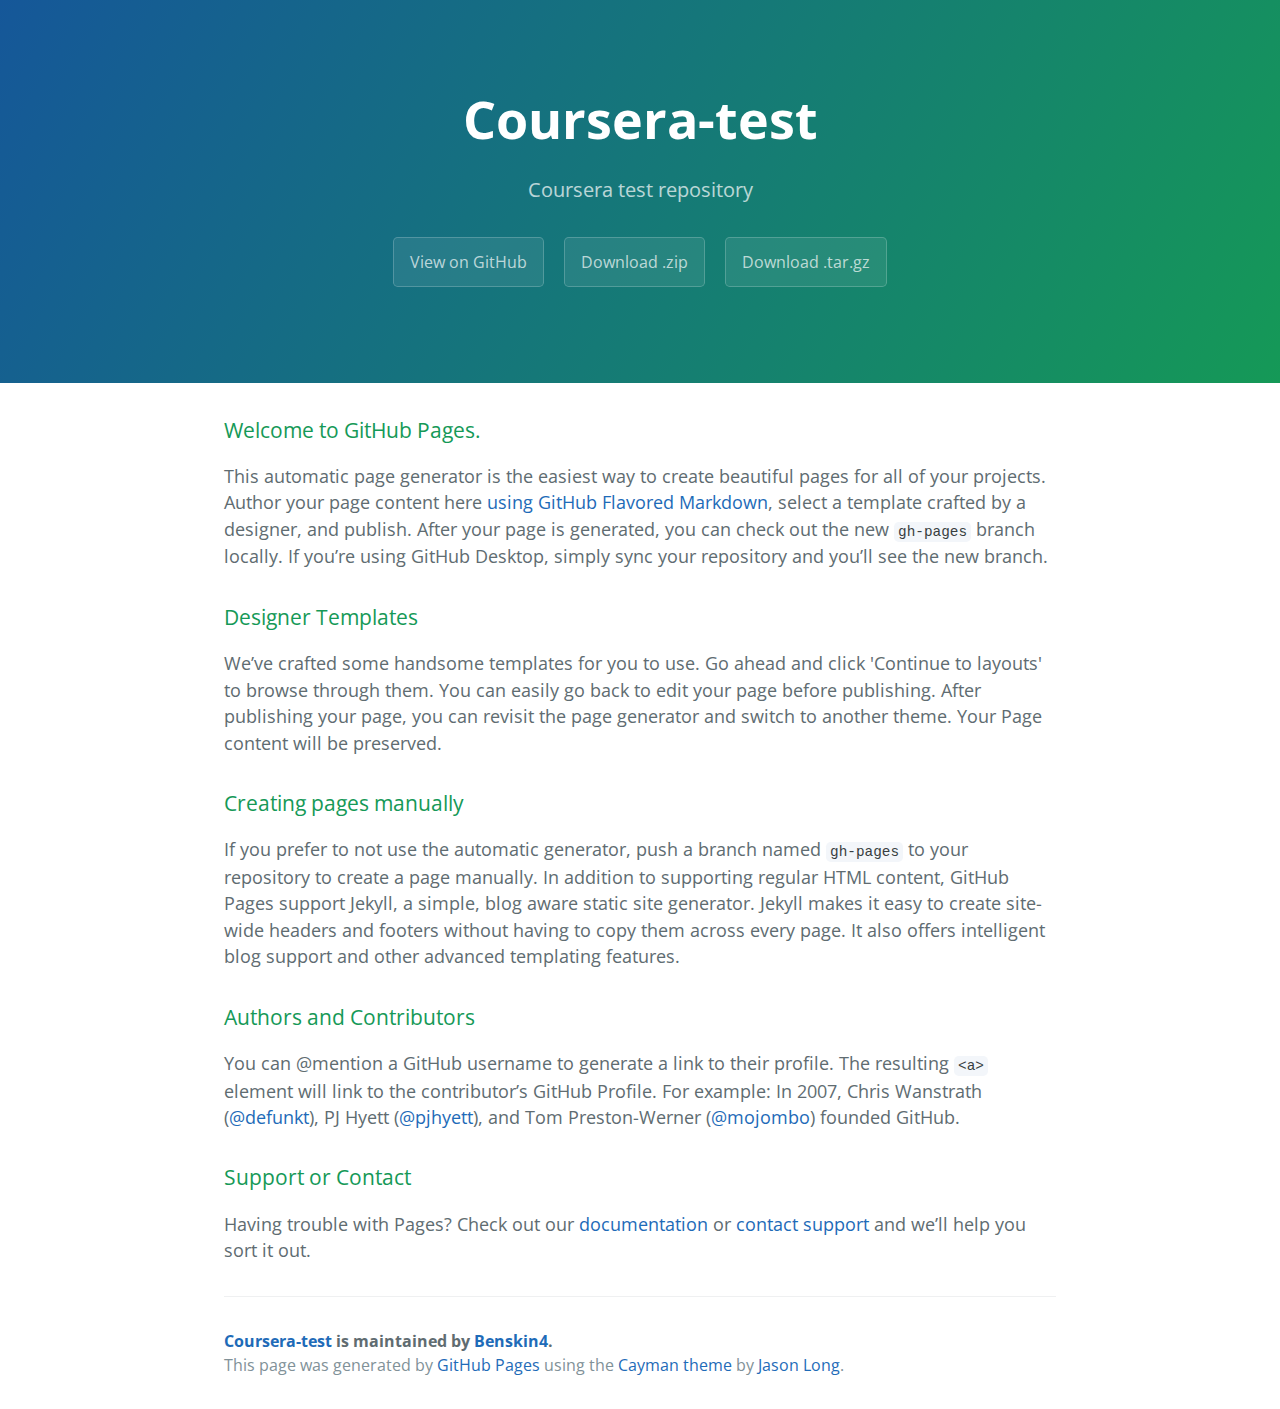
<file: index.html>
<!DOCTYPE html>
<html lang="en-us">
  <head>
    <meta charset="UTF-8">
    <title>Coursera-test by Benskin4</title>
    <meta name="viewport" content="width=device-width, initial-scale=1">
    <link rel="stylesheet" type="text/css" href="stylesheets/normalize.css" media="screen">
    <link href='https://fonts.googleapis.com/css?family=Open+Sans:400,700' rel='stylesheet' type='text/css'>
    <link rel="stylesheet" type="text/css" href="stylesheets/stylesheet.css" media="screen">
    <link rel="stylesheet" type="text/css" href="stylesheets/github-light.css" media="screen">
  </head>
  <body>
    <section class="page-header">
      <h1 class="project-name">Coursera-test</h1>
      <h2 class="project-tagline">Coursera test repository</h2>
      <a href="https://github.com/Benskin4/coursera-test" class="btn">View on GitHub</a>
      <a href="https://github.com/Benskin4/coursera-test/zipball/master" class="btn">Download .zip</a>
      <a href="https://github.com/Benskin4/coursera-test/tarball/master" class="btn">Download .tar.gz</a>
    </section>

    <section class="main-content">
      <h3>
<a id="welcome-to-github-pages" class="anchor" href="#welcome-to-github-pages" aria-hidden="true"><span aria-hidden="true" class="octicon octicon-link"></span></a>Welcome to GitHub Pages.</h3>
<p>This automatic page generator is the easiest way to create beautiful pages for all of your projects. Author your page content here <a href="https://guides.github.com/features/mastering-markdown/">using GitHub Flavored Markdown</a>, select a template crafted by a designer, and publish. After your page is generated, you can check out the new <code>gh-pages</code> branch locally. If you’re using GitHub Desktop, simply sync your repository and you’ll see the new branch.</p>
<h3>
<a id="designer-templates" class="anchor" href="#designer-templates" aria-hidden="true"><span aria-hidden="true" class="octicon octicon-link"></span></a>Designer Templates</h3>
<p>We’ve crafted some handsome templates for you to use. Go ahead and click 'Continue to layouts' to browse through them. You can easily go back to edit your page before publishing. After publishing your page, you can revisit the page generator and switch to another theme. Your Page content will be preserved.</p>
<h3>
<a id="creating-pages-manually" class="anchor" href="#creating-pages-manually" aria-hidden="true"><span aria-hidden="true" class="octicon octicon-link"></span></a>Creating pages manually</h3>
<p>If you prefer to not use the automatic generator, push a branch named <code>gh-pages</code> to your repository to create a page manually. In addition to supporting regular HTML content, GitHub Pages support Jekyll, a simple, blog aware static site generator. Jekyll makes it easy to create site-wide headers and footers without having to copy them across every page. It also offers intelligent blog support and other advanced templating features.</p>
<h3>
<a id="authors-and-contributors" class="anchor" href="#authors-and-contributors" aria-hidden="true"><span aria-hidden="true" class="octicon octicon-link"></span></a>Authors and Contributors</h3>
<p>You can @mention a GitHub username to generate a link to their profile. The resulting <code>&lt;a&gt;</code> element will link to the contributor’s GitHub Profile. For example: In 2007, Chris Wanstrath (<a class="user-mention" data-hovercard-type="user" data-hovercard-url="/hovercards?user_id=2" data-octo-click="hovercard-link-click" data-octo-dimensions="link_type:self" href="https://github.com/defunkt">@defunkt</a>), PJ Hyett (<a class="user-mention" data-hovercard-type="user" data-hovercard-url="/hovercards?user_id=3" data-octo-click="hovercard-link-click" data-octo-dimensions="link_type:self" href="https://github.com/pjhyett">@pjhyett</a>), and Tom Preston-Werner (<a class="user-mention" data-hovercard-type="user" data-hovercard-url="/hovercards?user_id=1" data-octo-click="hovercard-link-click" data-octo-dimensions="link_type:self" href="https://github.com/mojombo">@mojombo</a>) founded GitHub.</p>
<h3>
<a id="support-or-contact" class="anchor" href="#support-or-contact" aria-hidden="true"><span aria-hidden="true" class="octicon octicon-link"></span></a>Support or Contact</h3>
<p>Having trouble with Pages? Check out our <a href="https://help.github.com/pages">documentation</a> or <a href="https://github.com/contact">contact support</a> and we’ll help you sort it out.</p>

      <footer class="site-footer">
        <span class="site-footer-owner"><a href="https://github.com/Benskin4/coursera-test">Coursera-test</a> is maintained by <a href="https://github.com/Benskin4">Benskin4</a>.</span>

        <span class="site-footer-credits">This page was generated by <a href="https://pages.github.com">GitHub Pages</a> using the <a href="https://github.com/jasonlong/cayman-theme">Cayman theme</a> by <a href="https://twitter.com/jasonlong">Jason Long</a>.</span>
      </footer>

    </section>

  
  </body>
</html>
</file>
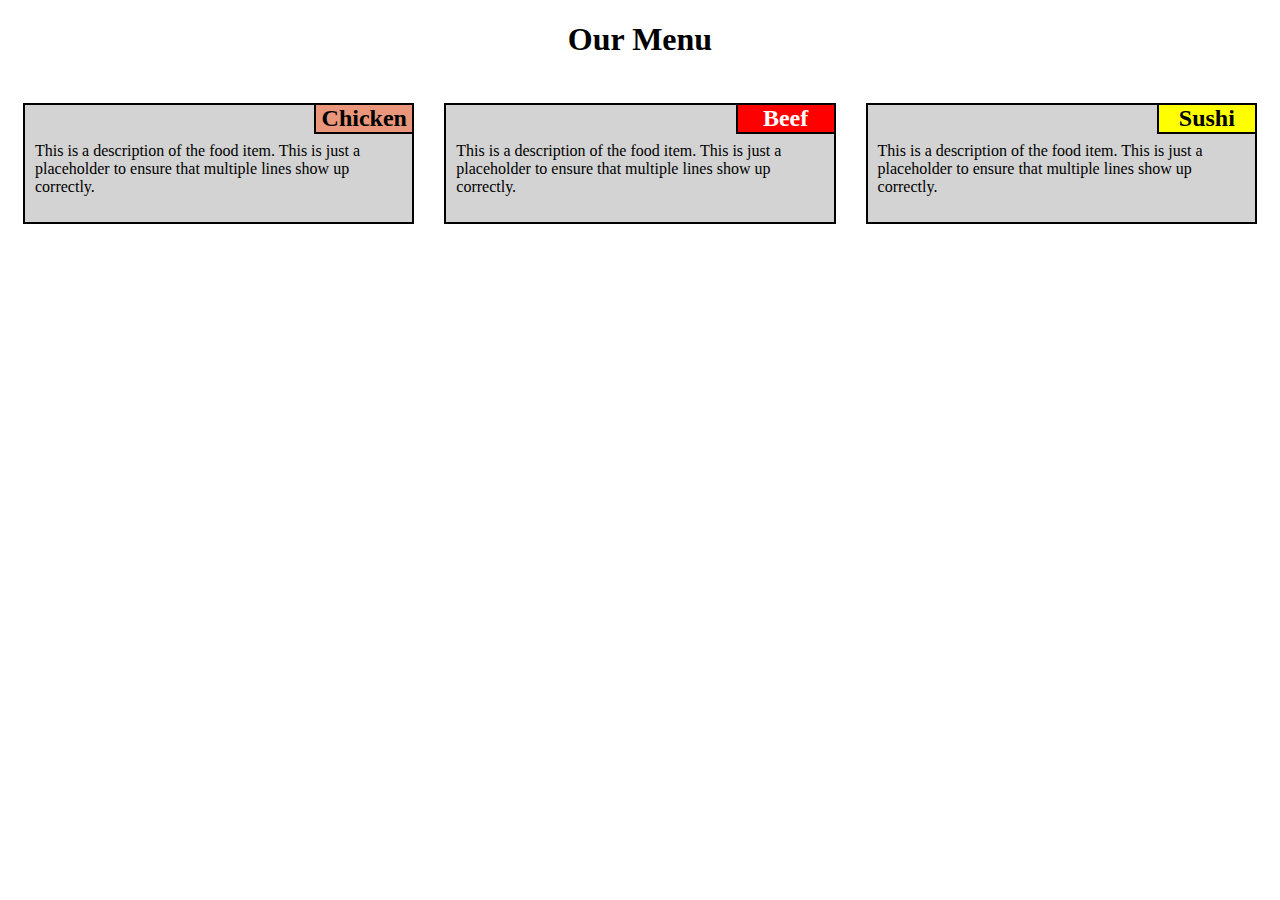
<file: mod2-solution/index.html>
<!DOCTYPE html>
<html>
<head>
    <meta charset="utf-8">
    <meta name="viewport" content="width=device-width, initial-scale=1">
    <title>Assignment Solution for Module 2</title>
    <link rel="stylesheet" href="css/styles.css">
</head>

<title>Assignment Solution for Module 2</title>

<body>
<h1>Our Menu</h1>

<div class="row">
  
    <div class="col-lg col-md col-sm">
      <div class="inside_container"</div>
        <h2 id="chicken_id">Chicken</h2>
        <p class="description">This is a description of the food item. This is just a placeholder to ensure that multiple lines show up correctly.</p>
      </div>
   </div>
  
    <div class="col-lg col-md col-sm">
      <div class="inside_container"</div>
        <h2 id="beef_id">Beef</h2>
        <p class="description">This is a description of the food item. This is just a placeholder to ensure that multiple lines show up correctly.</p>
      </div>
    </div>
  
    <div class="col-lg col-md-full col-sm">
        <div class="inside_container"</div>
        <h2 id="sushi_id">Sushi</h2>
      <p class="description">This is a description of the food item. This is just a placeholder to ensure that multiple lines show up correctly.</p>
      </div>
    </div>
  
</div>

</body>
</html>
</file>
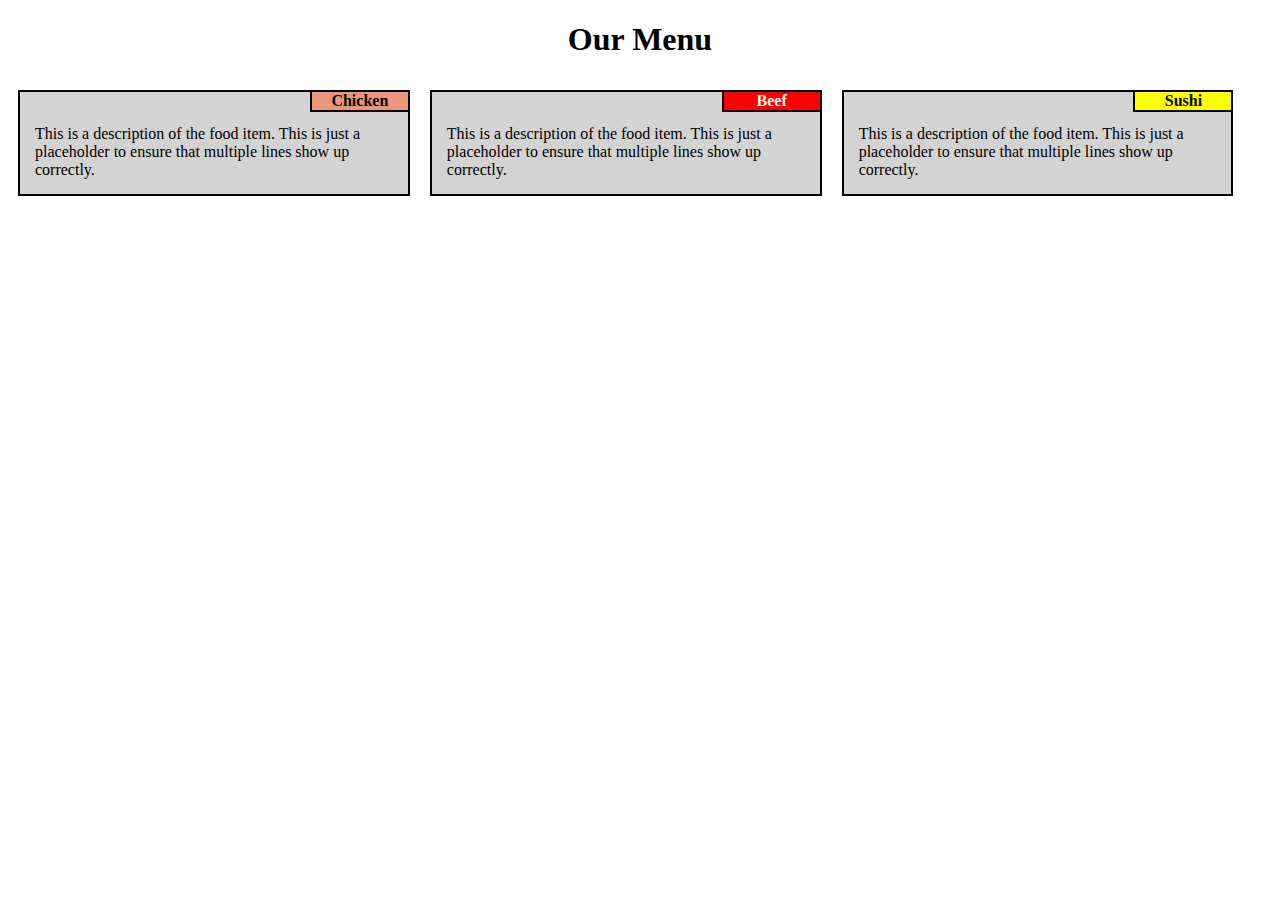
<file: mod2_solution/index.html>
<!DOCTYPE html>
<html>
<head>
    <meta charset="utf-8">
    <meta name="viewport" content="width=device-width, initial-scale=1">
    <title>Assignment Solution for Module 2</title>
    <link rel="stylesheet" href="css/styles.css">
</head>

<title>Assignment Solution for Module 2</title>

<body>
<h1>Our Menu</h1>

<div class="row">
<div class="outside_container">
	
	<div class="col-lg col-md col-sm inside_container">
    <p class="label_id" id="chicken_id">Chicken</p>
    <br>
    <p class="description">This is a description of the food item. This is just a placeholder to ensure that multiple lines show up correctly.</p>
  </div>
  
  <div class="col-lg col-md col-sm inside_container">
    <p class="label_id" id="beef_id">Beef</p>
    <br>
    <p class="description">This is a description of the food item. This is just a placeholder to ensure that multiple lines show up correctly.</p>
  </div>
  
  <div class="col-lg col-md-full col-sm inside_container">
    <p class="label_id" id="sushi_id">Sushi</p>
    <br>
    <p class="description">This is a description of the food item. This is just a placeholder to ensure that multiple lines show up correctly.</p>
  </div>
  
</div>
</div>

</body>
</html>
</file>
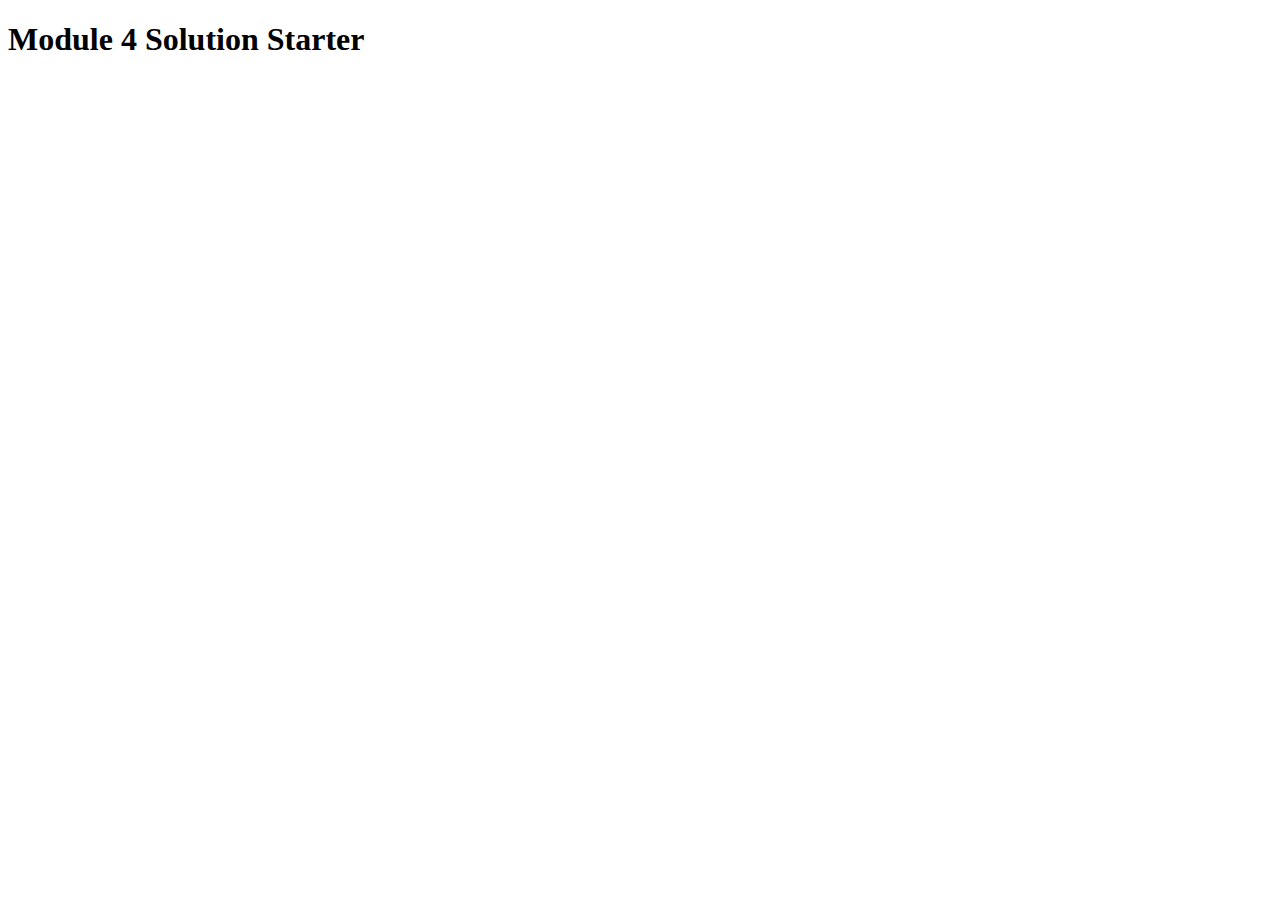
<file: mod4-solution/index.html>
<!DOCTYPE html>
<html>
<head>
  <meta charset="utf-8">
  <title>Module 4 Solution Starter</title>
  <script src="SpeakHello.js"></script>
  <script src="SpeakGoodBye.js"></script>
  <script src="script.js"></script>
</head>
<body>
  <h1>Module 4 Solution Starter</h1>
</body>
</html>
</file>
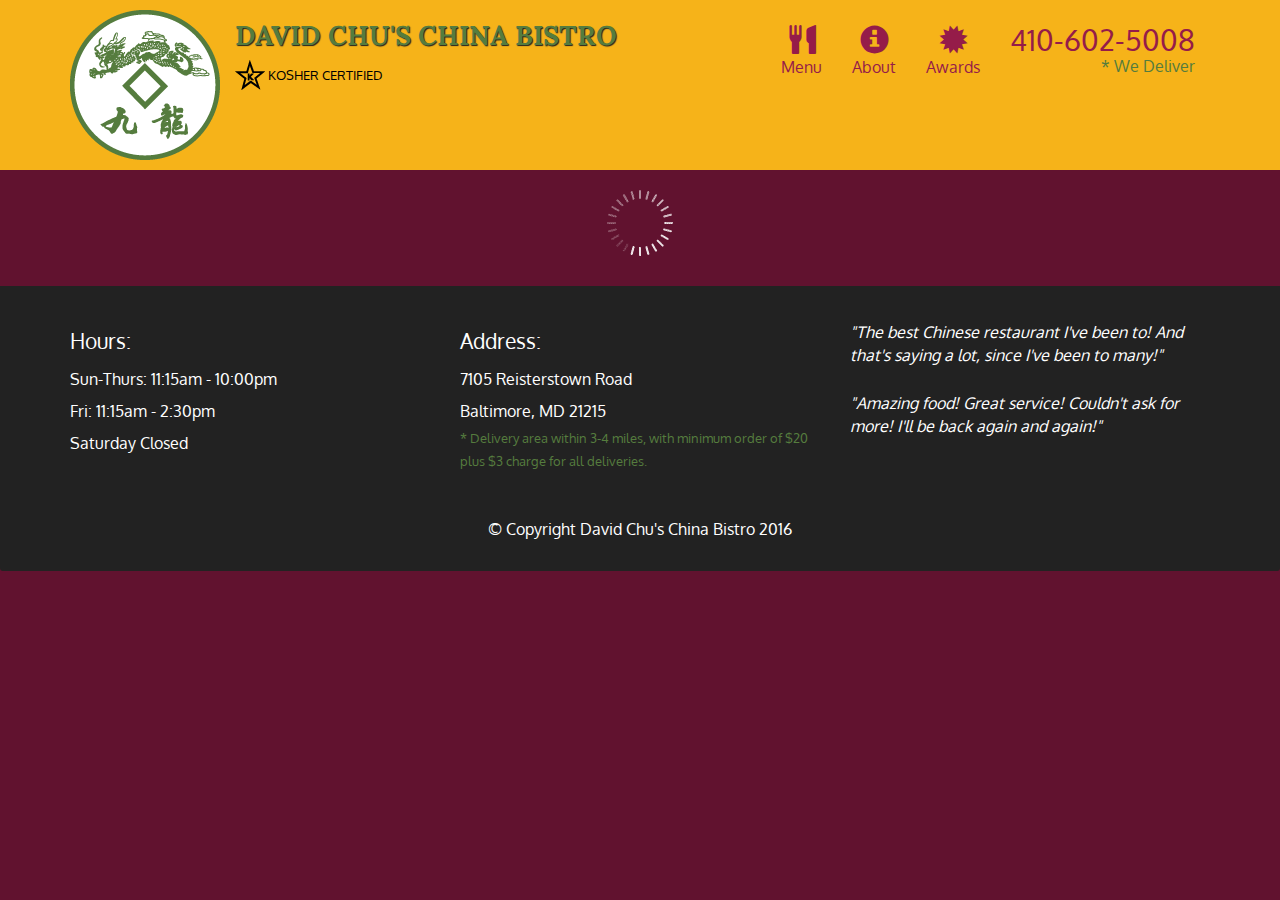
<file: mod5-solution/index.html>
<!doctype html>
<html lang="en">
  <head>
    <meta charset="utf-8">
    <meta http-equiv="X-UA-Compatible" content="IE=edge">
    <meta name="viewport" content="width=device-width, initial-scale=1">
    <title>David Chu's China Bistro</title>
    <link rel="stylesheet" href="css/bootstrap.min.css">
    <link rel="stylesheet" href="css/styles.css">
    <link href='https://fonts.googleapis.com/css?family=Oxygen:400,300,700' rel='stylesheet' type='text/css'>
    <link href='https://fonts.googleapis.com/css?family=Lora' rel='stylesheet' type='text/css'>
  </head>
<body>
  <header>
    <nav id="header-nav" class="navbar navbar-default">
      <div class="container">
        <div class="navbar-header">
          <a href="index.html" class="pull-left visible-md visible-lg">
            <div id="logo-img" alt="Logo image"></div>
          </a>

          <div class="navbar-brand">
            <a href="index.html"><h1>David Chu's China Bistro</h1></a>
            <p>
              <img src="images/star-k-logo.png" alt="Kosher certification">
              <span>Kosher Certified</span>
            </p>
          </div>

          <button id="navbarToggle" type="button" class="navbar-toggle collapsed" data-toggle="collapse" data-target="#collapsable-nav" aria-expanded="false">
            <span class="sr-only">Toggle navigation</span>
            <span class="icon-bar"></span>
            <span class="icon-bar"></span>
            <span class="icon-bar"></span>
          </button>
        </div>
        
        <div id="collapsable-nav" class="collapse navbar-collapse">
           <ul id="nav-list" class="nav navbar-nav navbar-right">
            <li id="navHomeButton" class="visible-xs active">
              <a href="index.html">
                <span class="glyphicon glyphicon-home"></span> Home</a>
            </li>
            <li id="navMenuButton">
              <a href="#" onclick="$dc.loadMenuCategories();">
                <span class="glyphicon glyphicon-cutlery"></span><br class="hidden-xs"> Menu</a>
            </li>
            <li>
              <a href="#">
                <span class="glyphicon glyphicon-info-sign"></span><br class="hidden-xs"> About</a>
            </li>
            <li>
              <a href="#">
                <span class="glyphicon glyphicon-certificate"></span><br class="hidden-xs"> Awards</a>
            </li>
            <li id="phone" class="hidden-xs">
              <a href="tel:410-602-5008">
                <span>410-602-5008</span></a><div>* We Deliver</div>
            </li>
          </ul><!-- #nav-list -->
        </div><!-- .collapse .navbar-collapse -->
      </div><!-- .container -->
    </nav><!-- #header-nav -->
  </header>

  <div id="call-btn" class="visible-xs">
    <a class="btn" href="tel:410-602-5008">
    <span class="glyphicon glyphicon-earphone"></span>
    410-602-5008
    </a>
  </div>
  <div id="xs-deliver" class="text-center visible-xs">* We Deliver</div>

  <div id="main-content" class="container"></div>

  <footer class="panel-footer">
    <div class="container">
      <div class="row">
        <section id="hours" class="col-sm-4">
          <span>Hours:</span><br>
          Sun-Thurs: 11:15am - 10:00pm<br>
          Fri: 11:15am - 2:30pm<br>
          Saturday Closed
          <hr class="visible-xs">
        </section>
        <section id="address" class="col-sm-4">
          <span>Address:</span><br>
          7105 Reisterstown Road<br>
          Baltimore, MD 21215
          <p>* Delivery area within 3-4 miles, with minimum order of $20 plus $3 charge for all deliveries.</p>
          <hr class="visible-xs">
        </section>
        <section id="testimonials" class="col-sm-4">
          <p>"The best Chinese restaurant I've been to! And that's saying a lot, since I've been to many!"</p>
          <p>"Amazing food! Great service! Couldn't ask for more! I'll be back again and again!"</p>
        </section>
      </div>
      <div class="text-center">&copy; Copyright David Chu's China Bistro 2016</div>
    </div>
  </footer>

  <!-- jQuery (Bootstrap JS plugins depend on it) -->
  <script src="js/jquery-2.1.4.min.js"></script>
  <script src="js/bootstrap.min.js"></script>
  <script src="js/ajax-utils.js"></script>
  <script src="js/script.js"></script>
</body>
</html>
</file>
<file: stylesheets/stylesheet.css>
* {
  box-sizing: border-box; }

body {
  padding: 0;
  margin: 0;
  font-family: "Open Sans", "Helvetica Neue", Helvetica, Arial, sans-serif;
  font-size: 16px;
  line-height: 1.5;
  color: #606c71; }

a {
  color: #1e6bb8;
  text-decoration: none; }
  a:hover {
    text-decoration: underline; }

.btn {
  display: inline-block;
  margin-bottom: 1rem;
  color: rgba(255, 255, 255, 0.7);
  background-color: rgba(255, 255, 255, 0.08);
  border-color: rgba(255, 255, 255, 0.2);
  border-style: solid;
  border-width: 1px;
  border-radius: 0.3rem;
  transition: color 0.2s, background-color 0.2s, border-color 0.2s; }
  .btn + .btn {
    margin-left: 1rem; }

.btn:hover {
  color: rgba(255, 255, 255, 0.8);
  text-decoration: none;
  background-color: rgba(255, 255, 255, 0.2);
  border-color: rgba(255, 255, 255, 0.3); }

@media screen and (min-width: 64em) {
  .btn {
    padding: 0.75rem 1rem; } }

@media screen and (min-width: 42em) and (max-width: 64em) {
  .btn {
    padding: 0.6rem 0.9rem;
    font-size: 0.9rem; } }

@media screen and (max-width: 42em) {
  .btn {
    display: block;
    width: 100%;
    padding: 0.75rem;
    font-size: 0.9rem; }
    .btn + .btn {
      margin-top: 1rem;
      margin-left: 0; } }

.page-header {
  color: #fff;
  text-align: center;
  background-color: #159957;
  background-image: linear-gradient(120deg, #155799, #159957); }

@media screen and (min-width: 64em) {
  .page-header {
    padding: 5rem 6rem; } }

@media screen and (min-width: 42em) and (max-width: 64em) {
  .page-header {
    padding: 3rem 4rem; } }

@media screen and (max-width: 42em) {
  .page-header {
    padding: 2rem 1rem; } }

.project-name {
  margin-top: 0;
  margin-bottom: 0.1rem; }

@media screen and (min-width: 64em) {
  .project-name {
    font-size: 3.25rem; } }

@media screen and (min-width: 42em) and (max-width: 64em) {
  .project-name {
    font-size: 2.25rem; } }

@media screen and (max-width: 42em) {
  .project-name {
    font-size: 1.75rem; } }

.project-tagline {
  margin-bottom: 2rem;
  font-weight: normal;
  opacity: 0.7; }

@media screen and (min-width: 64em) {
  .project-tagline {
    font-size: 1.25rem; } }

@media screen and (min-width: 42em) and (max-width: 64em) {
  .project-tagline {
    font-size: 1.15rem; } }

@media screen and (max-width: 42em) {
  .project-tagline {
    font-size: 1rem; } }

.main-content :first-child {
  margin-top: 0; }
.main-content img {
  max-width: 100%; }
.main-content h1, .main-content h2, .main-content h3, .main-content h4, .main-content h5, .main-content h6 {
  margin-top: 2rem;
  margin-bottom: 1rem;
  font-weight: normal;
  color: #159957; }
.main-content p {
  margin-bottom: 1em; }
.main-content code {
  padding: 2px 4px;
  font-family: Consolas, "Liberation Mono", Menlo, Courier, monospace;
  font-size: 0.9rem;
  color: #383e41;
  background-color: #f3f6fa;
  border-radius: 0.3rem; }
.main-content pre {
  padding: 0.8rem;
  margin-top: 0;
  margin-bottom: 1rem;
  font: 1rem Consolas, "Liberation Mono", Menlo, Courier, monospace;
  color: #567482;
  word-wrap: normal;
  background-color: #f3f6fa;
  border: solid 1px #dce6f0;
  border-radius: 0.3rem; }
  .main-content pre > code {
    padding: 0;
    margin: 0;
    font-size: 0.9rem;
    color: #567482;
    word-break: normal;
    white-space: pre;
    background: transparent;
    border: 0; }
.main-content .highlight {
  margin-bottom: 1rem; }
  .main-content .highlight pre {
    margin-bottom: 0;
    word-break: normal; }
.main-content .highlight pre, .main-content pre {
  padding: 0.8rem;
  overflow: auto;
  font-size: 0.9rem;
  line-height: 1.45;
  border-radius: 0.3rem; }
.main-content pre code, .main-content pre tt {
  display: inline;
  max-width: initial;
  padding: 0;
  margin: 0;
  overflow: initial;
  line-height: inherit;
  word-wrap: normal;
  background-color: transparent;
  border: 0; }
  .main-content pre code:before, .main-content pre code:after, .main-content pre tt:before, .main-content pre tt:after {
    content: normal; }
.main-content ul, .main-content ol {
  margin-top: 0; }
.main-content blockquote {
  padding: 0 1rem;
  margin-left: 0;
  color: #819198;
  border-left: 0.3rem solid #dce6f0; }
  .main-content blockquote > :first-child {
    margin-top: 0; }
  .main-content blockquote > :last-child {
    margin-bottom: 0; }
.main-content table {
  display: block;
  width: 100%;
  overflow: auto;
  word-break: normal;
  word-break: keep-all; }
  .main-content table th {
    font-weight: bold; }
  .main-content table th, .main-content table td {
    padding: 0.5rem 1rem;
    border: 1px solid #e9ebec; }
.main-content dl {
  padding: 0; }
  .main-content dl dt {
    padding: 0;
    margin-top: 1rem;
    font-size: 1rem;
    font-weight: bold; }
  .main-content dl dd {
    padding: 0;
    margin-bottom: 1rem; }
.main-content hr {
  height: 2px;
  padding: 0;
  margin: 1rem 0;
  background-color: #eff0f1;
  border: 0; }

@media screen and (min-width: 64em) {
  .main-content {
    max-width: 64rem;
    padding: 2rem 6rem;
    margin: 0 auto;
    font-size: 1.1rem; } }

@media screen and (min-width: 42em) and (max-width: 64em) {
  .main-content {
    padding: 2rem 4rem;
    font-size: 1.1rem; } }

@media screen and (max-width: 42em) {
  .main-content {
    padding: 2rem 1rem;
    font-size: 1rem; } }

.site-footer {
  padding-top: 2rem;
  margin-top: 2rem;
  border-top: solid 1px #eff0f1; }

.site-footer-owner {
  display: block;
  font-weight: bold; }

.site-footer-credits {
  color: #819198; }

@media screen and (min-width: 64em) {
  .site-footer {
    font-size: 1rem; } }

@media screen and (min-width: 42em) and (max-width: 64em) {
  .site-footer {
    font-size: 1rem; } }

@media screen and (max-width: 42em) {
  .site-footer {
    font-size: 0.9rem; } }
</file>
<file: stylesheets/github-light.css>
/*!
 * GitHub Light v0.4.1
 * Copyright (c) 2012 - 2017 GitHub, Inc.
 * Licensed under MIT (https://github.com/primer/github-syntax-theme-generator/blob/master/LICENSE)
 */

.pl-c /* comment, punctuation.definition.comment, string.comment */ {
  color: #6a737d;
}

.pl-c1 /* constant, entity.name.constant, variable.other.constant, variable.language, support, meta.property-name, support.constant, support.variable, meta.module-reference, markup.raw, meta.diff.header, meta.output */,
.pl-s .pl-v /* string variable */ {
  color: #005cc5;
}

.pl-e /* entity */,
.pl-en /* entity.name */ {
  color: #6f42c1;
}

.pl-smi /* variable.parameter.function, storage.modifier.package, storage.modifier.import, storage.type.java, variable.other */,
.pl-s .pl-s1 /* string source */ {
  color: #24292e;
}

.pl-ent /* entity.name.tag, markup.quote */ {
  color: #22863a;
}

.pl-k /* keyword, storage, storage.type */ {
  color: #d73a49;
}

.pl-s /* string */,
.pl-pds /* punctuation.definition.string, source.regexp, string.regexp.character-class */,
.pl-s .pl-pse .pl-s1 /* string punctuation.section.embedded source */,
.pl-sr /* string.regexp */,
.pl-sr .pl-cce /* string.regexp constant.character.escape */,
.pl-sr .pl-sre /* string.regexp source.ruby.embedded */,
.pl-sr .pl-sra /* string.regexp string.regexp.arbitrary-repitition */ {
  color: #032f62;
}

.pl-v /* variable */,
.pl-smw /* sublimelinter.mark.warning */ {
  color: #e36209;
}

.pl-bu /* invalid.broken, invalid.deprecated, invalid.unimplemented, message.error, brackethighlighter.unmatched, sublimelinter.mark.error */ {
  color: #b31d28;
}

.pl-ii /* invalid.illegal */ {
  color: #fafbfc;
  background-color: #b31d28;
}

.pl-c2 /* carriage-return */ {
  color: #fafbfc;
  background-color: #d73a49;
}

.pl-c2::before /* carriage-return */ {
  content: "^M";
}

.pl-sr .pl-cce /* string.regexp constant.character.escape */ {
  font-weight: bold;
  color: #22863a;
}

.pl-ml /* markup.list */ {
  color: #735c0f;
}

.pl-mh /* markup.heading */,
.pl-mh .pl-en /* markup.heading entity.name */,
.pl-ms /* meta.separator */ {
  font-weight: bold;
  color: #005cc5;
}

.pl-mi /* markup.italic */ {
  font-style: italic;
  color: #24292e;
}

.pl-mb /* markup.bold */ {
  font-weight: bold;
  color: #24292e;
}

.pl-md /* markup.deleted, meta.diff.header.from-file, punctuation.definition.deleted */ {
  color: #b31d28;
  background-color: #ffeef0;
}

.pl-mi1 /* markup.inserted, meta.diff.header.to-file, punctuation.definition.inserted */ {
  color: #22863a;
  background-color: #f0fff4;
}

.pl-mc /* markup.changed, punctuation.definition.changed */ {
  color: #e36209;
  background-color: #ffebda;
}

.pl-mi2 /* markup.ignored, markup.untracked */ {
  color: #f6f8fa;
  background-color: #005cc5;
}

.pl-mdr /* meta.diff.range */ {
  font-weight: bold;
  color: #6f42c1;
}

.pl-ba /* brackethighlighter.tag, brackethighlighter.curly, brackethighlighter.round, brackethighlighter.square, brackethighlighter.angle, brackethighlighter.quote */ {
  color: #586069;
}

.pl-sg /* sublimelinter.gutter-mark */ {
  color: #959da5;
}

.pl-corl /* constant.other.reference.link, string.other.link */ {
  text-decoration: underline;
  color: #032f62;
}
</file>
<file: mod2-solution/css/styles.css>
* {
  box-sizing: border-box;
}

h1 {
  text-align: center;
  margin-bottom: 30px;
}


h2 {
  float: right;
  width: 100px;
  top: 0px;
  right: 0px;
  margin: -2px;
  border: 2px solid black;
  text-align: center;
  font-weight: bold;
}


.inside_container {
  border: 2px solid black;
  background-color: lightgray;
  clear: right;
}


.description {
  clear: right;
  padding: 10px;
}

.row {
    width: 100%;
  }

#chicken_id {
  background-color: DarkSalmon;
}

#beef_id {
  background-color: red;
  color: white;
}

#sushi_id {
  background-color: yellow;
}

.col-lg, .col-md, .col-dm-full, .col-lg {
   float: left;
   padding: 15px;
}

/*Desktop Screen*/
@media (min-width: 992px) {
  .col-lg {
/*    width: 31%; */
    width: 33.33%;
  }
}

/*Tablet Screen*/
@media (min-width: 768px) and (max-width: 991px) {
  .col-md {
    width: 50%;
  }
  .col-md-full{
     width: 100%;
  }
}
  
/*Mobile Screen*/
@media (max-width: 767px) {
  .col-sm {
    width: 100%;
  }
}
</file>
<file: mod2_solution/css/styles.css>
* {
  box-sizing: border-box;
}

/*Desktop Screen*/
@media (min-width: 992px) {
  .col-lg {
    float: left;
    border: 2px solid black;
    width: 31%;
/*    width: 33.33%; */
  }
}

/*Tablet Screen*/
@media (min-width: 768px) and (max-width: 991px) {
  .col-md {
    float: left;
    border: 2px solid black;
    width: 47%;
/*    width: 50%; */
  }
  .col-md-full{
  	float: left;
    border: 2px solid black;
    width: 96%;
/*    width: 100%; */
  }
}
  
/*Mobile Screen*/
@media (max-width: 767px) {
  .col-sm {
    float: left;
    border: 2px solid black;
    width: 100%;
  }
}


.outside_container {
  position: relative;
}


.inside_container {
	position: relative;
  border: 2px solid black;
  background-color: lightgray;
  margin: 10px;
}

.description {
	margin: 15px;
}


h1 {
  text-align: center;
}


.label_id {
	position: absolute;
	width: 100px;
  top: 0px;
  right: 0px;
  margin: -2px;
  border: 2px solid black;
  text-align: center;
	font-weight: bold;
}

#chicken_id {
	background-color: DarkSalmon;
}

#beef_id {
	background-color: red;
  color: white;
}

#sushi_id {
	background-color: yellow;
}
</file>
<file: mod5-solution/css/styles.css>
body {
  font-size: 16px;
  color: #fff;
  background-color: #61122f;
  font-family: 'Oxygen', sans-serif;
}

/** HEADER **/
#header-nav {
  background-color: #f6b319;
  border-radius: 0;
  border: 0;
}

#logo-img {
  background: url('../images/restaurant-logo_large.png') no-repeat;
  width: 150px;
  height: 150px;
  margin: 10px 15px 10px 0;
}

.navbar-brand {
  padding-top: 25px;
}
.navbar-brand h1 { /* Restaurant name */
  font-family: 'Lora', serif;
  color: #557c3e;
  font-size: 1.5em;
  text-transform: uppercase;
  font-weight: bold;
  text-shadow: 1px 1px 1px #222;
  margin-top: 0;
  margin-bottom: 0;
  line-height: .75;
}
.navbar-brand a:hover, .navbar-brand a:focus {
  text-decoration: none;
}
.navbar-brand p { /* Kosher cert */
  color: #000;
  text-transform: uppercase;
  font-size: .7em;
  margin-top: 15px;
}
.navbar-brand p span { /* Star-K */
  vertical-align: middle;
}

#nav-list {
  margin-top: 10px;
}
#nav-list a {
  color: #951C49;
  text-align: center;
}
#nav-list a:hover {
  background: #E7E7E7;
}
#nav-list a span {
  font-size: 1.8em;
}

#phone {
  margin-top: 5px;
}
#phone a { /* Phone number */
  text-align: right;
  padding-bottom: 0;
}
#phone div { /* We Deliver */
  color: #557c3e;
  text-align: right;
  padding-right: 15px;
}

.navbar-header button.navbar-toggle, .navbar-header .icon-bar {
  border: 1px solid #61122f;
}
.navbar-header button.navbar-toggle {
  clear: both;
  margin-top: -30px;
}
/* END HEADER */

/* FOOTER */
.panel-footer {
  margin-top: 30px;
  padding-top: 35px;
  padding-bottom: 30px;
  background-color: #222;
  border-top: 0;
}
.panel-footer div.row {
  margin-bottom: 35px;
}
#hours, #address {
  line-height: 2;
}
#hours > span, #address > span {
  font-size: 1.3em;
}
#address p {
  color: #557c3e;
  font-size: .8em;
  line-height: 1.8;
}
#testimonials {
  font-style: italic;
}
#testimonials p:nth-child(2) {
  margin-top: 25px;
}
/* END FOOTER */



/* HOME PAGE */
.container .jumbotron {
  box-shadow: 0 0 50px #3F0C1F;
  border: 2px solid #3F0C1F;
}

#menu-tile, #specials-tile, #map-tile {
  height: 250px;
  width: 100%;
  margin-bottom: 15px;
  position: relative;
  border: 2px solid #3F0C1F;
  overflow: hidden;
}
#menu-tile:hover, #specials-tile:hover, #map-tile:hover {
  box-shadow: 0 1px 5px 1px #cccccc;
}
#menu-tile {
  background: url('../images/menu-tile.jpg') no-repeat;
  background-position: center;
}
#specials-tile {
  background: url('../images/specials-tile.jpg') no-repeat;
  background-position: center;
}
#menu-tile span, #specials-tile span, #map-tile span {
  position: absolute;
  bottom: 0;
  right: 0;
  width: 100%;
  text-align: center;
  font-size: 1.6em;
  text-transform: uppercase;
  background-color: #000;
  color: #fff;
  opacity: .8;
}
/* END HOME PAGE */

/* MENU CATEGORIES PAGE */
.category-tile { 
  position: relative;
  border: 2px solid #3F0C1F;
  overflow: hidden;
  width: 200px;
  height: 200px;
  margin: 0 auto 15px;
}
.category-tile span {
  position: absolute;
  bottom: 0;
  right: 0;
  width: 100%;
  text-align: center;
  font-size: 1.2em;
  text-transform: uppercase;
  background-color: #000;
  color: #fff;
  opacity: .8;
}
.category-tile:hover {
  box-shadow: 0 1px 5px 1px #cccccc;
}

#menu-categories-title + div {
  margin-bottom: 50px;
}
/* END MENU CATEGORIES PAGE */

/* SINGLE CATEGORY PAGE */
.menu-item-tile {
  margin-bottom: 25px;
}
.menu-item-tile hr {
  width: 80%;
}
.menu-item-tile .menu-item-price {
  font-size: 1.1em;
  text-align: right;
  margin-top: -15px;
  margin-right: -15px;
}
.menu-item-tile .menu-item-price span {
  font-size: .6em;
}
.menu-item-photo {
  position: relative;
  border: 2px solid #3F0C1F; 
  overflow: hidden;
  padding: 0;
  margin-right: -15px;
  margin-left: auto;
  margin-bottom: 20px;
  max-width: 250px;
}
.menu-item-photo div {
  position: absolute;
  bottom: 0;
  right: 0;
  width: 80px;
  background-color: #557c3e;
  text-align: center;
}
.menu-item-description {
  padding-right: 30px;
}
h3.menu-item-title {
  margin: 0 0 10px;
}
.menu-item-details {
  font-size: .9em;
  font-style: italic;
}
/* END SINGLE CATEGORY PAGE */


/********** Large devices only **********/
@media (min-width: 1200px) {
  .container .jumbotron {
    background: url('../images/jumbotron_1200.jpg') no-repeat;
    height: 675px;
  }
}

/********** Medium devices only **********/
@media (min-width: 992px) and (max-width: 1199px) {
  /* Header */
  #logo-img {
    background: url('../images/restaurant-logo_medium.png') no-repeat;
    width: 100px;
    height: 100px;
    margin: 5px 5px 5px 0;
  }
  /* End Header */

  /* Home Page */
  .container .jumbotron {
    background: url('../images/jumbotron_992.jpg') no-repeat;
    height: 558px;
  }
  /* End Home Page */
}

/********** Small devices only **********/
@media (min-width: 768px) and (max-width: 991px) {
  /* Home Page */
  .container .jumbotron {
    background: url('../images/jumbotron_768.jpg') no-repeat;
    height: 432px;
  }
  /* End Home Page */
}

/********** Extra small devices only **********/
@media (max-width: 767px) {
  /* Header */
  .navbar-brand {
    padding-top: 10px;
    height: 80px;
  }
  .navbar-brand h1 { /* Restaurant name */
    padding-top: 10px;
    font-size: 5vw; /* 1vw = 1% of viewport width */
  }
  .navbar-brand p { /* Kosher cert */
    font-size: .6em;
    margin-top: 12px;
  }
  .navbar-brand p img { /* Star-K */
    height: 20px;
  }

  #collapsable-nav a { /* Collapsed nav menu text */
    font-size: 1.2em;
  }
  #collapsable-nav a span { /* Collapsed nav menu glyph */
    font-size: 1em;
    margin-right: 5px;
  }

  #call-btn > a {
    font-size: 1.5em;
    display: block;
    margin: 0 20px;
    padding: 10px;
    border: 2px solid #fff;
    background-color: #f6b319;
    color: #951c49;
  }
  #xs-deliver {
    margin-top: 5px;
    font-size: .7em;
    letter-spacing: .1em;
    text-transform: uppercase;
  }
  /* End Header */

  /* Footer */
  .panel-footer section {
    margin-bottom: 30px;
    text-align: center;
  }
  .panel-footer section:nth-child(3) {
    margin-bottom: 0; /* margin already exists on the whole row */
  }
  .panel-footer section hr {
    width: 50%;
  }
  /* End Footer */

  /* Home Page */
  .container .jumbotron {
    margin-top: 30px;
    padding: 0;
  }
  #menu-tile, #specials-tile {
    width: 360px;
    margin: 0 auto 15px;
  }

  .menu-item-photo {
    margin-right: auto;
  }
  .menu-item-tile .menu-item-price {
    text-align: center;
  }
  .menu-item-description {
    text-align: center;;
  }
}


/********** Super extra small devices Only :-) (e.g., iPhone 4) **********/
@media (max-width: 479px) {
  /* Header */
  .navbar-brand h1 { /* Restaurant name */
    padding-top: 5px;
    font-size: 6vw;
  }
  /* End Header */
  
  /* Home page */
  #menu-tile, #specials-tile {
    width: 280px;
    margin: 0 auto 15px;
  }

  .col-xxs-12 {
    position: relative;
    min-height: 1px;
    padding-right: 15px;
    padding-left: 15px;
    float: left;
    width: 100%;
  }
}
</file>
